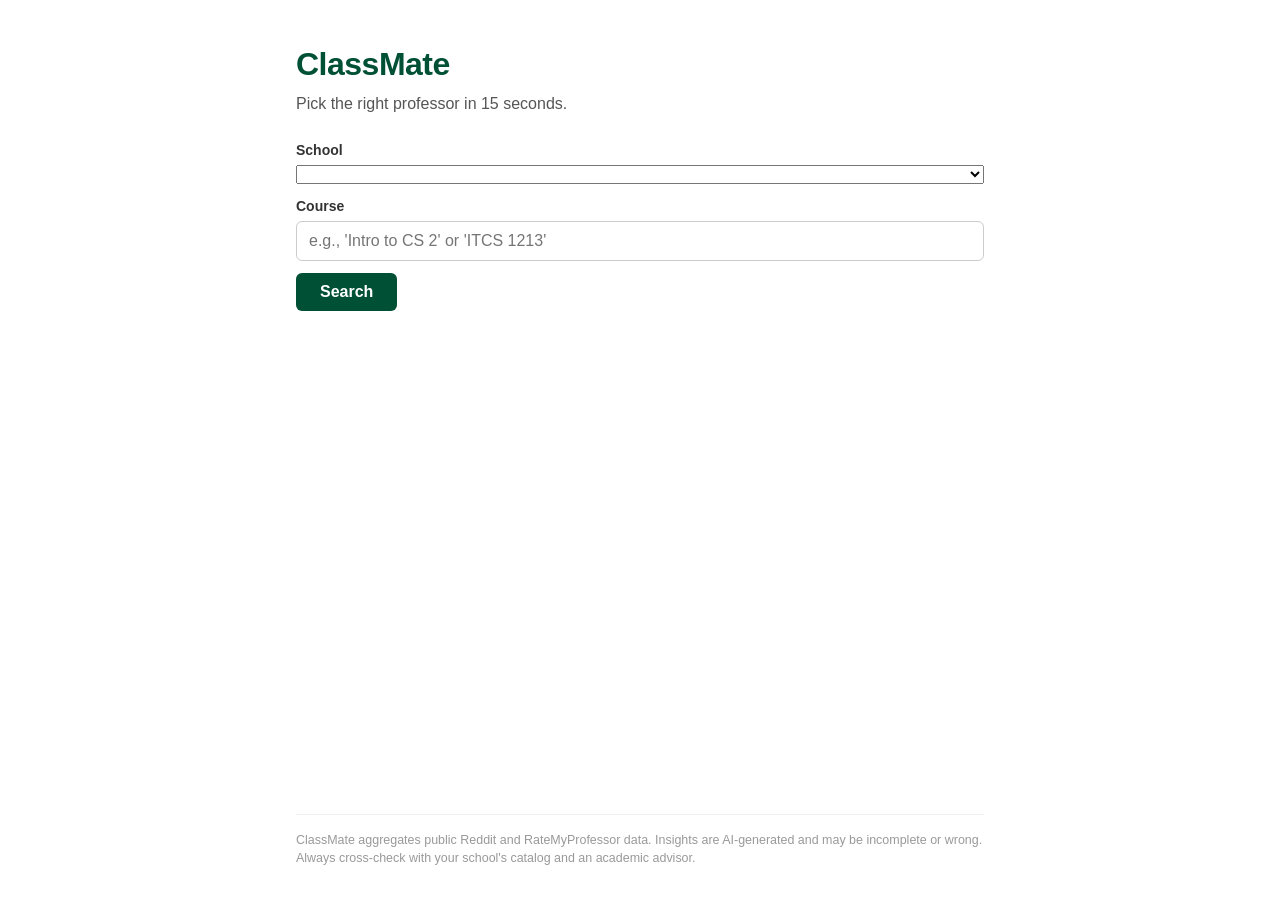
<file: index.html>
<!DOCTYPE html>
<html lang="en">
<head>
  <meta charset="UTF-8" />
  <meta name="viewport" content="width=device-width, initial-scale=1.0" />
  <title>ClassMate</title>
  <link rel="stylesheet" href="frontend/style.css" />
</head>
<body>

  <header>
    <h1>ClassMate</h1>
    <p class="tagline">Pick the right professor in 15 seconds.</p>
  </header>

  <main>
    <form id="search-form" novalidate>
      <div class="field">
        <label for="school-select">School</label>
        <select id="school-select" required></select>
      </div>
      <div class="field">
        <label for="course-input">Course</label>
        <input
          id="course-input"
          type="text"
          placeholder="e.g., 'Intro to CS 2' or 'ITCS 1213'"
          autocomplete="off"
          required
        />
      </div>
      <button type="submit">Search</button>
    </form>

    <div id="status" role="status" aria-live="polite"></div>
    <div id="results"></div>
  </main>

  <footer>
    <p class="disclaimer">
      ClassMate aggregates public Reddit and RateMyProfessor data. Insights are AI-generated
      and may be incomplete or wrong. Always cross-check with your school's catalog and an
      academic advisor.
    </p>
  </footer>

  <script src="frontend/app.js"></script>
</body>
</html>
</file>
<file: frontend/style.css>
/* ── Reset ─────────────────────────────────────────────────── */
*, *::before, *::after {
  box-sizing: border-box;
  margin: 0;
  padding: 0;
}

/* ── Base ───────────────────────────────────────────────────── */
body {
  font-family: -apple-system, BlinkMacSystemFont, "Segoe UI", Roboto,
               Helvetica, Arial, sans-serif;
  background: #fff;
  color: #1a1a1a;
  line-height: 1.5;
  min-height: 100vh;
  display: flex;
  flex-direction: column;
}

/* ── Layout ─────────────────────────────────────────────────── */
header, main, footer {
  width: 100%;
  max-width: 720px;
  margin: 0 auto;
  padding-left: 1rem;
  padding-right: 1rem;
}

header { padding-top: 2.5rem; padding-bottom: 1.5rem; }
main   { flex: 1; padding-bottom: 3rem; }
footer { padding-top: 1.5rem; padding-bottom: 2rem; }

/* ── Header ─────────────────────────────────────────────────── */
header h1 {
  font-size: 2rem;
  font-weight: 700;
  color: #005035;
  letter-spacing: -0.5px;
}

.tagline {
  font-size: 1rem;
  color: #555;
  margin-top: 0.25rem;
}

/* ── Step 1: school selection ───────────────────────────────── */
.step-prompt {
  font-size: 0.95rem;
  font-weight: 600;
  color: #555;
  margin-bottom: 0.75rem;
}

#school-cards {
  display: flex;
  flex-direction: column;
  gap: 0.75rem;
}

.school-card {
  display: flex;
  align-items: center;
  width: 100%;
  padding: 1.25rem 1.5rem;
  background: #fff;
  border: 1.5px solid #e0e0e0;
  border-left: 4px solid var(--accent, #005035);
  border-radius: 8px;
  cursor: pointer;
  font-family: inherit;
  text-align: left;
  transition: background 0.15s, box-shadow 0.15s;
}

.school-card:hover {
  background: #f8f8f8;
  box-shadow: 0 2px 8px rgba(0, 0, 0, 0.08);
}

.school-card-name {
  font-size: 1.15rem;
  font-weight: 700;
  color: var(--accent, #005035);
}

/* ── Step 2: course search ──────────────────────────────────── */
.step2-header {
  margin-bottom: 1.5rem;
}

#back-btn {
  font-size: 0.875rem;
  font-weight: 500;
  color: #666;
  background: none;
  border: none;
  padding: 0;
  cursor: pointer;
  transition: color 0.15s;
  margin-bottom: 0.35rem;
  display: block;
}

#back-btn:hover { color: #1a1a1a; }

#selected-school-name {
  font-size: 1.5rem;
  font-weight: 700;
  color: #1a1a1a;
}

/* ── Form ───────────────────────────────────────────────────── */
#search-form {
  display: flex;
  flex-direction: column;
  gap: 0.75rem;
  margin-bottom: 1.5rem;
}

.field {
  display: flex;
  flex-direction: column;
  gap: 0.25rem;
}

label {
  font-size: 0.875rem;
  font-weight: 600;
  color: #333;
}

input[type="text"] {
  width: 100%;
  padding: 0.625rem 0.75rem;
  font-size: 1rem;
  font-family: inherit;
  border: 1.5px solid #ccc;
  border-radius: 6px;
  color: #1a1a1a;
  background: #fff;
  transition: border-color 0.15s, box-shadow 0.15s;
}

input[type="text"]:focus {
  outline: none;
  border-color: #005035;
  box-shadow: 0 0 0 3px rgba(0, 80, 53, 0.12);
}

button[type="submit"] {
  align-self: flex-start;
  padding: 0.625rem 1.5rem;
  font-size: 1rem;
  font-family: inherit;
  font-weight: 600;
  background: #005035;
  color: #fff;
  border: none;
  border-radius: 6px;
  cursor: pointer;
  transition: background 0.15s, opacity 0.15s;
}

button[type="submit"]:hover    { background: #003d28; }
button[type="submit"]:disabled { opacity: 0.6; cursor: not-allowed; }

/* ── Autocomplete ───────────────────────────────────────────── */
.autocomplete-wrapper {
  position: relative;
}

#suggestions {
  position: absolute;
  top: calc(100% + 4px);
  left: 0;
  right: 0;
  background: #fff;
  border: 1.5px solid #ccc;
  border-radius: 6px;
  box-shadow: 0 4px 12px rgba(0, 0, 0, 0.1);
  list-style: none;
  z-index: 50;
  max-height: 280px;
  overflow-y: auto;
}

.suggestion-item {
  display: flex;
  flex-direction: column;
  gap: 0.1rem;
  padding: 0.6rem 0.85rem;
  cursor: pointer;
}

.suggestion-item:hover,
.suggestion-item.suggestion-active {
  background: #f5f5f5;
}

.suggestion-item strong {
  font-size: 0.9rem;
  font-weight: 600;
  color: #1a1a1a;
}

.suggestion-item span {
  font-size: 0.8rem;
  color: #666;
}

/* ── Status ─────────────────────────────────────────────────── */
#status {
  font-size: 0.9rem;
  color: #555;
  min-height: 1.5rem;
  margin-bottom: 0.5rem;
}

#status.error { color: #c0392b; }

/* ── Candidate picker ───────────────────────────────────────── */
.candidate-prompt {
  font-size: 0.95rem;
  font-weight: 600;
  color: #333;
  margin-bottom: 0.75rem;
}

.candidate-list {
  display: flex;
  flex-direction: column;
  gap: 0.5rem;
}

.candidate-btn {
  display: block;
  width: 100%;
  text-align: left;
  padding: 0.65rem 1rem;
  font-size: 0.95rem;
  font-family: inherit;
  background: #f5f5f5;
  border: 1.5px solid #ddd;
  border-radius: 6px;
  cursor: pointer;
  transition: border-color 0.15s, background 0.15s;
}

.candidate-btn:hover {
  border-color: #005035;
  background: #f0f9f5;
}

.candidate-btn strong {
  display: block;
  font-weight: 600;
  color: #1a1a1a;
}

.candidate-btn span {
  font-size: 0.85rem;
  color: #666;
}

/* ── Insight card ───────────────────────────────────────────── */
.card {
  border: 1.5px solid #e0e0e0;
  border-radius: 10px;
  padding: 1.5rem;
  display: flex;
  flex-direction: column;
  gap: 1.25rem;
}

.card-header h2 {
  font-size: 1.4rem;
  font-weight: 700;
  color: #005035;
}

.card-header .professor {
  font-size: 1rem;
  color: #555;
  margin-top: 0.2rem;
}

/* ── Stat chips ─────────────────────────────────────────────── */
.chips {
  display: flex;
  flex-wrap: wrap;
  gap: 0.5rem;
}

.chip {
  position: relative;
  padding: 0.3rem 0.75rem;
  font-size: 0.8rem;
  font-weight: 600;
  background: #f0f0f0;
  color: #333;
  border-radius: 999px;
  cursor: default;
  white-space: nowrap;
}

.chip[data-full] { cursor: help; }

.chip[data-full]:hover::after {
  content: attr(data-full);
  position: absolute;
  bottom: calc(100% + 8px);
  left: 50%;
  transform: translateX(-50%);
  background: #222;
  color: #fff;
  font-size: 0.78rem;
  font-weight: 400;
  line-height: 1.4;
  padding: 0.4rem 0.65rem;
  border-radius: 5px;
  white-space: normal;
  width: max-content;
  max-width: 260px;
  z-index: 100;
  pointer-events: none;
}

/* ── Summary ────────────────────────────────────────────────── */
.summary {
  font-size: 1rem;
  line-height: 1.6;
  color: #222;
}

/* ── Advice boxes ───────────────────────────────────────────── */
.advice-row {
  display: grid;
  grid-template-columns: repeat(auto-fit, minmax(200px, 1fr));
  gap: 0.75rem;
}

@media (max-width: 480px) {
  .advice-row { grid-template-columns: 1fr; }
}

.advice-box {
  padding: 0.85rem 1rem;
  border-radius: 8px;
  font-size: 0.9rem;
  line-height: 1.5;
}

.advice-label {
  font-size: 0.75rem;
  font-weight: 700;
  text-transform: uppercase;
  letter-spacing: 0.05em;
  margin-bottom: 0.35rem;
}

.advice-take               { background: #edf7f2; border: 1px solid #b2dfcc; }
.advice-take .advice-label { color: #005035; }

.advice-skip               { background: #fdf0ef; border: 1px solid #f5c5c0; }
.advice-skip .advice-label { color: #c0392b; }

/* ── Prerequisites callout ──────────────────────────────────── */
.prereq-callout {
  font-size: 0.875rem;
  line-height: 1.5;
  background: #fffbea;
  border: 1px solid #f0d060;
  border-radius: 7px;
  padding: 0.75rem 1rem;
  color: #5a4a00;
}

/* ── Card meta ──────────────────────────────────────────────── */
.card-meta {
  font-size: 0.8rem;
  color: #888;
}

/* ── Mock data banner ───────────────────────────────────────── */
.mock-banner {
  font-size: 0.85rem;
  color: #856404;
  background: #fff3cd;
  border: 1px solid #ffc107;
  border-radius: 6px;
  padding: 0.5rem 0.85rem;
  margin-bottom: 0.75rem;
}

/* ── No-data card ───────────────────────────────────────────── */
.no-data-card {
  font-size: 0.95rem;
  color: #555;
  background: #f8f8f8;
  border: 1.5px solid #e0e0e0;
  border-radius: 8px;
  padding: 1.25rem 1.5rem;
}

/* ── Unsupported course message ─────────────────────────────── */
.unsupported-card {
  background: #f8f8f8;
  border: 1.5px solid #e0e0e0;
  border-radius: 10px;
  padding: 1.25rem 1.5rem;
  display: flex;
  flex-direction: column;
  gap: 1rem;
}

.unsupported-card p {
  font-size: 0.95rem;
  color: #444;
  line-height: 1.5;
}

.unsupported-suggestions {
  display: flex;
  flex-direction: column;
  gap: 0.4rem;
}

.unsupported-suggestions p {
  font-size: 0.85rem;
  font-weight: 600;
  color: #333;
  margin-bottom: 0.15rem;
}

.suggestion-chip {
  display: flex;
  align-items: baseline;
  gap: 0.5rem;
  width: 100%;
  text-align: left;
  padding: 0.5rem 0.85rem;
  font-size: 0.875rem;
  font-family: inherit;
  background: #fff;
  border: 1.5px solid #ddd;
  border-radius: 6px;
  cursor: pointer;
  transition: border-color 0.15s, background 0.15s;
}

.suggestion-chip:hover {
  border-color: #005035;
  background: #f0f9f5;
}

.suggestion-chip strong {
  font-weight: 600;
  color: #1a1a1a;
  white-space: nowrap;
}

.suggestion-chip span {
  color: #666;
  font-size: 0.82rem;
  overflow: hidden;
  text-overflow: ellipsis;
  white-space: nowrap;
}

/* ── Search hint + coverage notice ─────────────────────────── */
.search-hint {
  font-size: 0.82rem;
  color: #888;
  margin-top: -0.75rem;
  margin-bottom: 1.25rem;
}

#coverage-notice {
  font-size: 0.85rem;
  color: #7a4f00;
  background: #fffbea;
  border: 1px solid #f0d060;
  border-radius: 6px;
  padding: 0.6rem 1rem;
  margin-bottom: 1rem;
}

/* ── Browse supported courses ───────────────────────────────── */
#browse-section {
  margin-top: 2.5rem;
  border-top: 1px solid #eee;
  padding-top: 1.5rem;
}

.browse-heading {
  font-size: 1rem;
  font-weight: 700;
  color: #333;
  margin-bottom: 1rem;
}

.browse-dept {
  margin-bottom: 1rem;
}

.browse-dept-header {
  display: flex;
  align-items: center;
  gap: 0.5rem;
  width: 100%;
  background: none;
  border: none;
  padding: 0.25rem 0;
  cursor: pointer;
  text-align: left;
  font-family: inherit;
}

.browse-dept-label {
  font-size: 0.875rem;
  font-weight: 700;
  color: #555;
  text-transform: uppercase;
  letter-spacing: 0.04em;
}

.browse-dept-count {
  font-size: 0.78rem;
  color: #999;
}

.browse-dept-toggle {
  font-size: 0.75rem;
  color: #aaa;
  margin-left: auto;
  transition: transform 0.15s;
  display: inline-block;
}

.browse-dept[open] .browse-dept-toggle {
  transform: rotate(180deg);
}

.browse-courses {
  display: flex;
  flex-wrap: wrap;
  gap: 0.4rem;
  margin-top: 0.5rem;
  padding-left: 0.25rem;
}

.browse-course {
  padding: 0.25rem 0.65rem;
  font-size: 0.8rem;
  font-family: inherit;
  background: #f5f5f5;
  border: 1px solid #ddd;
  border-radius: 999px;
  cursor: pointer;
  color: #333;
  transition: background 0.12s, border-color 0.12s;
  white-space: nowrap;
}

.browse-course:hover {
  background: #e8f5ef;
  border-color: #005035;
  color: #005035;
}

/* ── Footer ─────────────────────────────────────────────────── */
.disclaimer {
  font-size: 0.78rem;
  color: #999;
  line-height: 1.5;
  border-top: 1px solid #eee;
  padding-top: 1rem;
}
</file>
